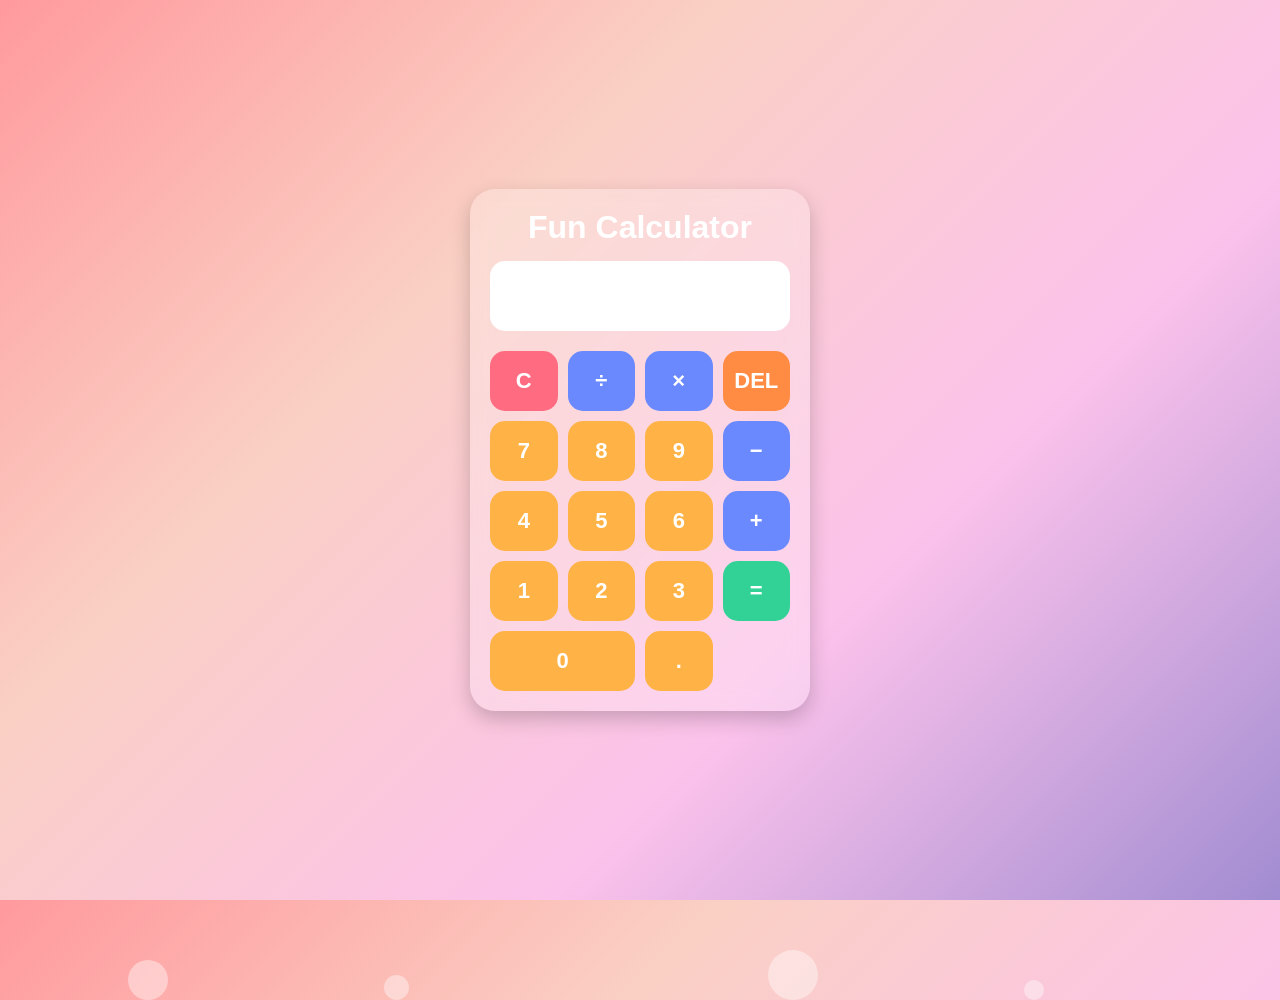
<file: codealpha_fun calculator task 2/index.html>
<!DOCTYPE html>
<html lang="en">
<head>
  <meta charset="UTF-8">
  <meta name="viewport" content="width=device-width, initial-scale=1.0">
  <title>Fun Calculator</title>

  <link rel="stylesheet" href="style.css">
</head>
<body>

  <!-- Bubble Animation -->
  <div class="bubble bubble1"></div>
  <div class="bubble bubble2"></div>
  <div class="bubble bubble3"></div>
  <div class="bubble bubble4"></div>

  <!-- Calculator -->
  <div class="calculator">

    <h1>Fun Calculator</h1>

    <input type="text" id="display" disabled>

    <div class="buttons">

      <button class="clear" onclick="clearDisplay()">C</button>
      <button class="operator" onclick="addValue('/')">÷</button>
      <button class="operator" onclick="addValue('*')">×</button>
      <button class="delete" onclick="removeLast()">DEL</button>

      <button onclick="addValue('7')">7</button>
      <button onclick="addValue('8')">8</button>
      <button onclick="addValue('9')">9</button>
      <button class="operator" onclick="addValue('-')">−</button>

      <button onclick="addValue('4')">4</button>
      <button onclick="addValue('5')">5</button>
      <button onclick="addValue('6')">6</button>
      <button class="operator" onclick="addValue('+')">+</button>

      <button onclick="addValue('1')">1</button>
      <button onclick="addValue('2')">2</button>
      <button onclick="addValue('3')">3</button>
      <button class="equal" onclick="calculateResult()">=</button>

      <button class="zero" onclick="addValue('0')">0</button>
      <button onclick="addValue('.')">.</button>

    </div>

  </div>

  <script src="script.js"></script>

</body>
</html>
</file>
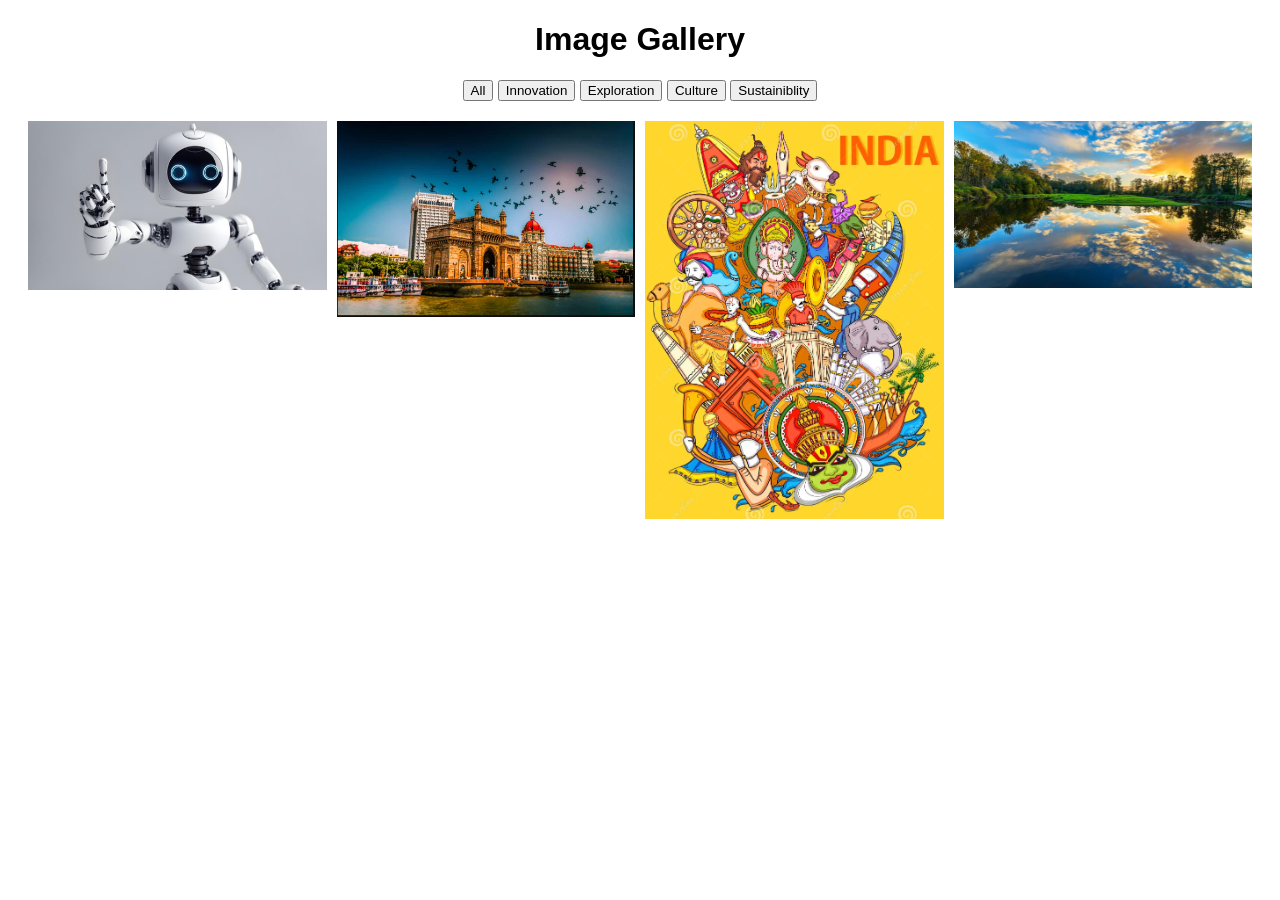
<file: codealpha_gallery task 1/index.html>
<!DOCTYPE html>
<html lang="en">
<head>
  <meta charset="UTF-8">
  <title>Image Gallery</title>
  <link rel="stylesheet" href="style.css">
</head>
<body>

<h1>Image Gallery</h1>

<!-- Filter Buttons -->
<div class="filters">
  <button onclick="filterImages('all')">All</button>
  <button onclick="filterImages('Innovation')">Innovation</button>
  <button onclick="filterImages('Exploration')">Exploration</button>
  <button onclick="filterImages('Culture')">Culture</button>
  <button onclick="filterImages('Sustainiblity')">Sustainiblity</button>


</div>

<!-- Gallery -->
<div class="gallery">
  <img src="image/img5.jpg" class="gallery-item Innovation">
  <img src="image/img2.jpg" class="gallery-item Exploration">
  <img src="image/img3.jpg" class="gallery-item Culture">
  <img src="image/33.jpg" class="gallery-item Sustainiblity">
</div>

<!-- Lightbox -->
<div class="lightbox" id="lightbox">
  <span class="close">&times;</span>
  <img class="lightbox-img" id="lightbox-img">
  <div class="controls">
    <button id="prev">Prev</button>
    <button id="next">Next</button>
  </div>
</div>

<script src="script.js"></script>
</body>
</html>
</file>
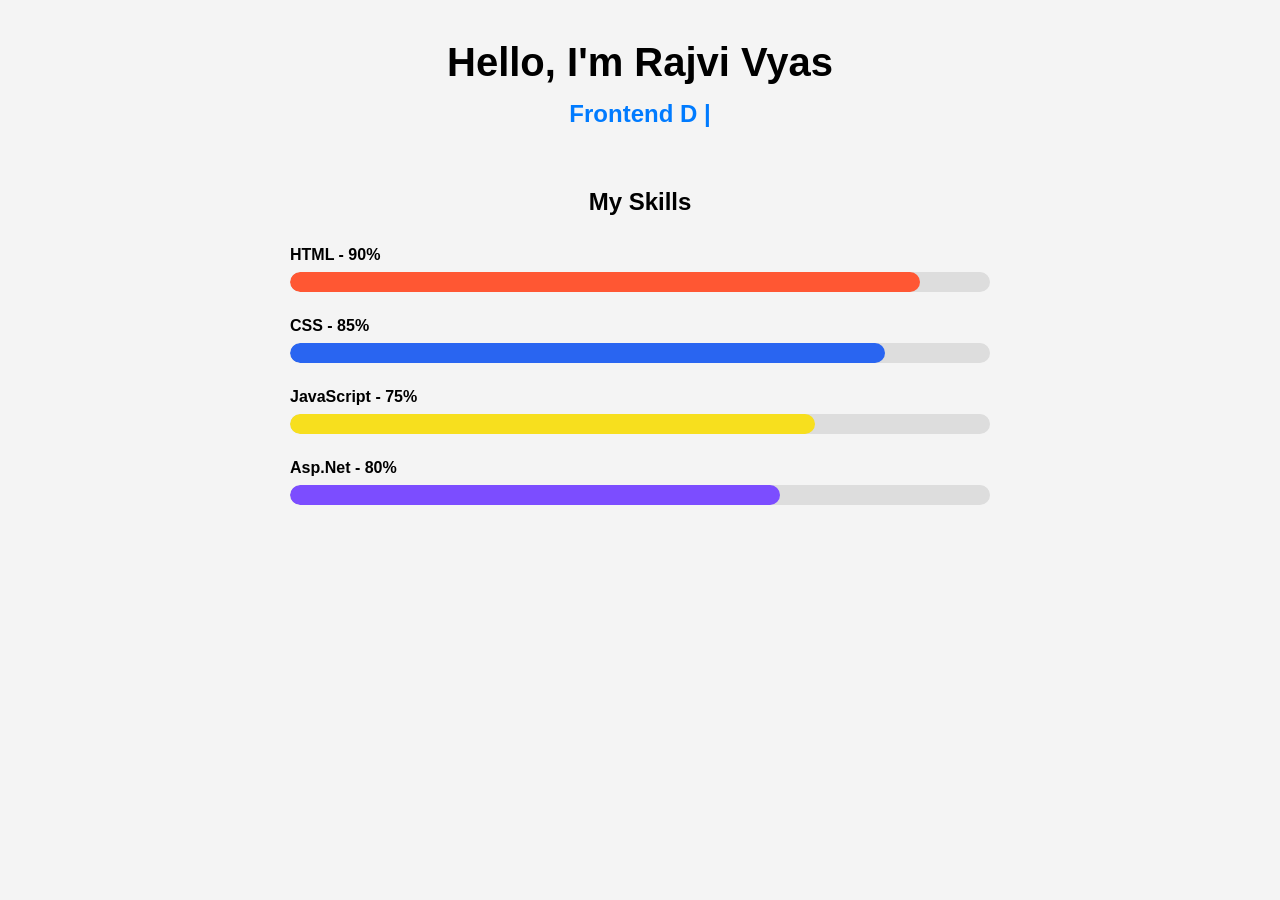
<file: codealpha_portfolio task 3/index.html>
<!DOCTYPE html>
<html lang="en">
<head>
    <meta charset="UTF-8">
    <meta name="viewport" content="width=device-width, initial-scale=1.0">
    <title>My Portfolio</title>
    <link rel="stylesheet" href="style.css">
</head>
<body>

    <section class="hero">

        <h1>Hello, I'm Rajvi Vyas</h1>

        <h2>
            <span id="typing-text"></span>
            <span class="cursor">|</span>
        </h2>

    </section>

    <section class="skills-section">

        <h2>My Skills</h2>

        <div class="skill">
            <p>HTML - 90%</p>
            <div class="progress-bar">
                <div class="progress html"></div>
            </div>
        </div>

        <div class="skill">
            <p>CSS - 85%</p>
            <div class="progress-bar">
                <div class="progress css"></div>
            </div>
        </div>

        <div class="skill">
            <p>JavaScript - 75%</p>
            <div class="progress-bar">
                <div class="progress js"></div>
            </div>
        </div>

        <div class="skill">
            <p>Asp.Net - 80%</p>
            <div class="progress-bar">
                <div class="progress mvc"></div>
            </div>
        </div>
    </section>

    <script src="script.js"></script>

</body>
</html>
</file>
<file: codealpha_fun calculator task 2/style.css>
*{
  margin: 0;
  padding: 0;
  box-sizing: border-box;
  font-family: Arial, sans-serif;
}

body{
  height: 100vh;
  display: flex;
  justify-content: center;
  align-items: center;
  overflow: hidden;
  background: linear-gradient(135deg, #ff9a9e, #fad0c4, #fbc2eb, #a18cd1);
}

.calculator{
  width: 340px;
  padding: 20px;
  border-radius: 25px;
  background: rgba(255,255,255,0.25);
  backdrop-filter: blur(10px);
  box-shadow: 0 8px 20px rgba(0,0,0,0.2);

  animation: float 3s infinite ease-in-out;
}

@keyframes float{
  0%{
    transform: translateY(0px);
  }

  50%{
    transform: translateY(-10px);
  }

  100%{
    transform: translateY(0px);
  }
}

h1{
  text-align: center;
  margin-bottom: 15px;
  color: white;
}

#display{
  width: 100%;
  height: 70px;
  border: none;
  border-radius: 15px;
  margin-bottom: 20px;
  padding: 10px;
  font-size: 30px;
  text-align: right;
  background: white;
}

.buttons{
  display: grid;
  grid-template-columns: repeat(4,1fr);
  gap: 10px;
}

button{
  height: 60px;
  border: none;
  border-radius: 15px;
  font-size: 22px;
  cursor: pointer;
  transition: 0.2s;
  background: #ffb347;
  color: white;
  font-weight: bold;
}

button:hover{
  transform: scale(1.08);
}

.operator{
  background: #6a89ff;
}

.equal{
  background: #32d296;
}

.clear{
  background: #ff6b81;
}

.delete{
  background: #ff8c42;
}

.zero{
  grid-column: span 2;
}

/* Bubble Animation */

.bubble{
  position: absolute;
  bottom: -100px;
  border-radius: 50%;
  background: rgba(255,255,255,0.4);

  animation: rise 10s infinite;
}

.bubble1{
  width: 40px;
  height: 40px;
  left: 10%;
}

.bubble2{
  width: 25px;
  height: 25px;
  left: 30%;
  animation-duration: 7s;
}

.bubble3{
  width: 50px;
  height: 50px;
  left: 60%;
  animation-duration: 9s;
}

.bubble4{
  width: 20px;
  height: 20px;
  left: 80%;
  animation-duration: 6s;
}

@keyframes rise{
  0%{
    transform: translateY(0);
    opacity: 1;
  }

  100%{
    transform: translateY(-1200px);
    opacity: 0;
  }
}
</file>
<file: codealpha_gallery task 1/style.css>
body {
  font-family: Arial, sans-serif;
  text-align: center;
}

.gallery {
  display: grid;
  grid-template-columns: repeat(auto-fit, minmax(200px, 1fr));
  gap: 10px;
  padding: 20px;
}

.gallery-item {
  width: 100%;
  cursor: pointer;
  transition: transform 0.3s ease, filter 0.3s ease;
}

.gallery-item:hover {
  transform: scale(1.05);
  filter: brightness(80%);
}

/* Lightbox */
.lightbox {
  display: none;
  position: fixed;
  top: 0;
  left: 0;
  width: 100%;
  height: 100%;
  background: rgba(0,0,0,0);
  justify-content: center;
  align-items: center;
  flex-direction: column;
}

.lightbox img {
  max-width: 80%;
  max-height: 80%;
  transition: 0.3s ease;
}

.close {
  position: absolute;
  top: 20px;
  right: 40px;
  color: white;
  font-size: 30px;
  cursor: pointer;
}

.controls button {
  margin: 10px;
  padding: 10px;
  cursor: pointer;
}

/* Responsive */
@media (max-width: 300px) {
  .gallery {
    grid-template-columns: 1fr;
  }
}
</file>
<file: codealpha_portfolio task 3/style.css>
*{
    margin:0;
    padding:0;
    box-sizing:border-box;
    font-family:Arial, sans-serif;
}

body{
    background:#f4f4f4;
    padding:40px;
}

.hero{
    text-align:center;
    margin-bottom:60px;
}

.hero h1{
    font-size:40px;
    margin-bottom:15px;
}

.hero h2{
    color:#007bff;
}

.cursor{
    animation:blink 0.8s infinite;
}

@keyframes blink{
    50%{
        opacity:0;
    }
}

.skills-section{
    max-width:700px;
    margin:auto;
}

.skills-section h2{
    text-align:center;
    margin-bottom:30px;
}

.skill{
    margin-bottom:25px;
}

.skill p{
    margin-bottom:8px;
    font-weight:bold;
}

.progress-bar{
    width:100%;
    height:20px;
    background:#ddd;
    border-radius:20px;
    overflow:hidden;
}

.progress{
    height:100%;
    border-radius:20px;
}

.html{
    width:90%;
    background:#ff5733;
}

.css{
    width:85%;
    background:#2965f1;
}

.js{
    width:75%;
    background:#f7df1e;
}


.mvc{
    width:70%;
    background:#7c4dff;
}

.progress:hover{
    opacity:0.8;
}
</file>
